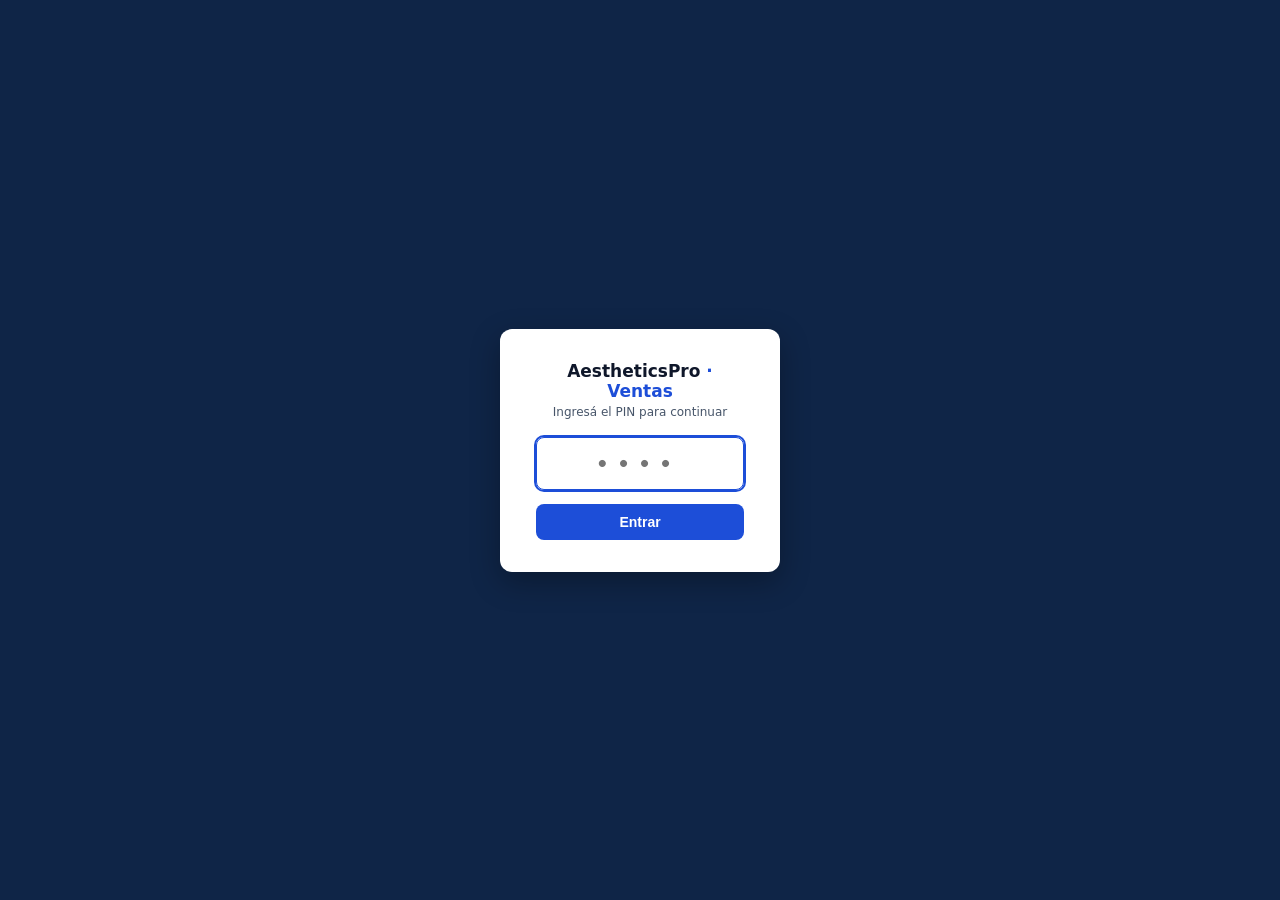
<file: stock.html>
<!DOCTYPE html>
<html lang="es">
<head>
<meta charset="UTF-8">
<meta name="viewport" content="width=device-width, initial-scale=1.0">
<title>AestheticsPro · Stock</title>
<link rel="stylesheet" href="assets/dashboard.css?v=20261127c">
</head>
<body>

<div id="pin-gate">
  <div class="pin-box">
    <h1>AestheticsPro <span>· Ventas</span></h1>
    <p>Ingresá el PIN para continuar</p>
    <input type="password" id="pin-input" inputmode="numeric" pattern="[0-9]*" maxlength="4" autocomplete="off" placeholder="••••">
    <button id="pin-submit">Entrar</button>
    <div id="pin-error">PIN incorrecto</div>
  </div>
</div>

<header>
  <h1>AestheticsPro <span>· Stock</span></h1>
  <div class="header-right">
    <span id="updated-at">Cargando…</span>
    <a href="index.html" class="filter-select" style="text-decoration:none" onclick="if (document.referrer.startsWith(location.origin) && history.length > 1) { history.back(); return false; }">← Ventas</a>
  </div>
</header>

<main>
  <div id="loading">Cargando datos…</div>
  <div id="content">

    <div class="kpi-grid">
      <div class="kpi" style="border-color:#991b1b">
        <label>Quiebre</label>
        <div class="val" id="kpi-quiebre">—</div>
        <div class="sub">Sin stock (0 unidades)</div>
      </div>
      <div class="kpi red">
        <label>Crítico</label>
        <div class="val" id="kpi-critico">—</div>
        <div class="sub">Menos de 1 mes de cobertura</div>
      </div>
      <div class="kpi" style="border-color:#d97706">
        <label>Stock bajo</label>
        <div class="val" id="kpi-bajo">—</div>
        <div class="sub">Entre 1 y 2 meses de cobertura</div>
      </div>
      <div class="kpi green">
        <label>OK</label>
        <div class="val" id="kpi-ok">—</div>
        <div class="sub">Cobertura saludable</div>
      </div>
      <div class="kpi">
        <label>Total productos</label>
        <div class="val" id="kpi-total-skus">—</div>
        <div class="sub" id="kpi-total-sub">Con stock en Bsale</div>
      </div>
    </div>

    <div class="card">
      <h2>Stock y alertas de reposición</h2>
      <div class="risk-caption">Demanda mensual = promedio de unidades vendidas en los últimos 3 meses. Cobertura = stock actual ÷ demanda mensual. Stock recomendado = demanda mensual × 2 meses de resguardo.</div>
      <table id="table-stock">
        <thead>
          <tr>
            <th>Producto</th><th>Sucursal</th><th>Stock actual</th><th>Demanda mensual<br><small>(prom. 3 meses)</small></th><th>Cobertura</th><th>Stock recomendado</th><th>Estado</th>
          </tr>
        </thead>
        <tbody id="tbody-stock"></tbody>
      </table>
    </div>

  </div><!-- #content -->
</main>

<script src="assets/pin-gate.js?v=20261127c"></script>
<script src="assets/brand-filter.js?v=20261127c"></script>
<script src="assets/stock.js?v=20261127c"></script>
</body>
</html>
</file>
<file: assets/dashboard.css>
:root {
    --navy:    #0f2547;
    --blue:    #1d4ed8;
    --teox:    #2563eb;
    --rrs:     #d97706;
    --fine:    #059669;
    --green:   #16a34a;
    --red:     #dc2626;
    --gray-50: #f8fafc;
    --gray-100:#f1f5f9;
    --gray-200:#e2e8f0;
    --gray-600:#475569;
    --gray-900:#0f172a;
    --white:   #ffffff;
    font-family: 'Segoe UI', system-ui, -apple-system, sans-serif;
  }
  * { box-sizing: border-box; margin: 0; padding: 0; }
  body { background: var(--gray-50); color: var(--gray-900); font-size: 14px; }

  /* Header */
  header {
    background: var(--navy);
    color: white;
    padding: 14px 24px;
    display: flex;
    align-items: center;
    justify-content: space-between;
    flex-wrap: wrap;
    gap: 10px;
  }
  header h1 { font-size: 18px; font-weight: 700; letter-spacing: .3px; }
  header h1 span { color: #93c5fd; }
  .header-left { display: flex; align-items: center; gap: 12px; flex-wrap: wrap; }
  .history-shortcut-btn {
    font-size: 11px;
    font-weight: 600;
    color: #93c5fd;
    background: rgba(147, 197, 253, .12);
    border: 1px solid rgba(147, 197, 253, .4);
    border-radius: 20px;
    padding: 5px 12px;
    cursor: pointer;
  }
  .history-shortcut-btn:hover { background: rgba(147, 197, 253, .22); }
  .header-right { display: flex; align-items: center; gap: 16px; flex-wrap: wrap; }
  #updated-at { font-size: 11px; color: #94a3b8; }

  /* Filters */
  .filter-group { display: flex; align-items: center; gap: 6px; flex-wrap: wrap; }
  .filter-label {
    font-size: 10px;
    text-transform: uppercase;
    letter-spacing: .5px;
    color: #93c5fd;
  }
  .filter-select {
    background: rgba(255,255,255,.12);
    border: 1px solid rgba(255,255,255,.3);
    color: white;
    padding: 5px 10px;
    border-radius: 6px;
    font-size: 13px;
    cursor: pointer;
  }
  .filter-select option { background: var(--navy); color: white; }
  #custom-range { display: none; align-items: center; gap: 6px; flex-wrap: wrap; }

  /* Main layout */
  main { padding: 20px 24px; max-width: 2200px; margin: 0 auto; }   /* antes 1400px: en pantallas anchas sobraba mucho a los costados */

  /* KPI cards */
  .kpi-grid {
    display: grid;
    grid-template-columns: repeat(auto-fit, minmax(180px, 1fr));
    gap: 14px;
    margin-bottom: 22px;
  }
  .kpi {
    background: white;
    border-radius: 10px;
    padding: 16px 18px;
    box-shadow: 0 1px 3px rgba(0,0,0,.08);
    border-left: 4px solid var(--blue);
  }
  .kpi.teox  { border-color: var(--teox); }
  .kpi.rrs   { border-color: var(--rrs); }
  .kpi.green { border-color: var(--green); }
  .kpi.red   { border-color: var(--red); }
  .kpi label { font-size: 11px; text-transform: uppercase; letter-spacing: .5px; color: var(--gray-600); display: block; margin-bottom: 6px; }
  .kpi .val  { font-size: 22px; font-weight: 700; }
  .kpi .sub  { font-size: 11px; color: var(--gray-600); margin-top: 3px; }
  /* "Facturas emitidas" se puede tocar: abre el detalle (facturas.html) */
  #kpi-docs-card { cursor: pointer; transition: box-shadow .15s, transform .15s; }
  /* flotante: si en el cuadro no entra al lado del titulo, baja de linea en vez de taparlo */
  #kpi-docs-card label::after { content: 'Ver detalle →'; float: right; margin-left: 8px; text-transform: none; letter-spacing: 0; font-weight: 600; color: var(--blue); }
  #kpi-docs-card:hover, #kpi-docs-card:focus-visible { box-shadow: 0 4px 14px rgba(29,78,216,.25); transform: translateY(-1px); }

  /* Charts row */
  .charts-row {
    display: grid;
    grid-template-columns: 2fr 1fr;
    gap: 16px;
    margin-bottom: 22px;
  }
  .card {
    background: white;
    border-radius: 10px;
    padding: 18px;
    box-shadow: 0 1px 3px rgba(0,0,0,.08);
    overflow-x: auto;
    -webkit-overflow-scrolling: touch;
  }
  .card table { min-width: max-content; }
  .card h2 {
    font-size: 13px;
    font-weight: 600;
    color: var(--gray-600);
    text-transform: uppercase;
    letter-spacing: .4px;
    margin-bottom: 14px;
  }

  .chart-wrap { position: relative; height: 220px; }

  /* Per-card period filter (vendor.html: Top 10 Clientes) */
  .card-header-row {
    display: flex;
    align-items: center;
    justify-content: space-between;
    flex-wrap: wrap;
    gap: 8px;
    margin-bottom: 14px;
  }
  .card-header-row h2 { margin-bottom: 0; }
  .card-filter-select {
    font-family: inherit;
    font-size: 12px;
    padding: 5px 10px;
    border: 1px solid var(--gray-200);
    border-radius: 6px;
    background: var(--gray-50);
    color: var(--gray-900);
    cursor: pointer;
  }

  /* Tables row */
  .tables-row {
    display: grid;
    grid-template-columns: 1fr 1fr;
    gap: 16px;
    margin-bottom: 22px;
  }
  .tables-row-3 { grid-template-columns: 1.5fr 1fr 1fr; }
  #cumpl-slot .card:not(:last-child) { margin-bottom: 16px; }
  /* .card table sets min-width:max-content globally so wide tables (like
     Cartera en riesgo) scroll instead of squeezing -- but these three are
     meant to fit their grid column exactly, at any window width, so they
     need to be able to shrink/wrap instead. */
  .tables-row-3 table { font-size: 12px; min-width: 0; }
  .tables-row-3 th, .tables-row-3 td { padding: 6px 4px; }
  .tables-row-3 th { overflow-wrap: break-word; }
  /* "Productividad" alone is still wider than these two narrower (1fr)
     columns can spare -- a touch smaller than Cumplimiento's 1.5fr table,
     and not uppercased (mixed-case renders narrower for this word). */
  #table-prod-teox, #table-prod-rrs { font-size: 11px; }
  #table-prod-teox th, #table-prod-rrs th { text-transform: none; }
  /* vendor.html: Cumplimiento -- Mes actual y mes anterior paired with Top
     10 Clientes in a .tables-row (half width, same squeeze as above). */
  #table-cumpl-detail { font-size: 12px; min-width: 0; }
  #table-cumpl-detail th, #table-cumpl-detail td { padding: 6px 4px; }
  #table-cumpl-detail th { overflow-wrap: break-word; }
  #table-cumpl-detail td.col-total { text-align: center; }
  /* Scoped to .tables-row so index.html's own full-width Top Clientes card
     (not inside any .tables-row) keeps its normal, more spacious sizing. */
  .tables-row #table-clients { font-size: 10px; min-width: 0; }
  .tables-row #table-clients th, .tables-row #table-clients td { padding: 5px 3px; }
  .tables-row #table-clients th { overflow-wrap: break-word; }
  .tables-row #table-clients td[style*="max-width"] { max-width: 90px !important; }
  /* index.html only: sombrear $ Neto Total, misma logica que las columnas
     grises de Cumplimiento. */
  #topclientes-cartera-row #table-clients th:nth-child(4),
  #topclientes-cartera-row #table-clients td:nth-child(4) {
    background: var(--gray-200);
  }
  .grouped-head thead th { text-align: center; }
  .grouped-head thead tr:first-child th { border-bottom: none; }
  .grouped-head thead tr:last-child th { padding-top: 2px; font-size: 10px; text-transform: none; color: var(--gray-600); }
  .grouped-head th.group-start { border-left: 1px solid var(--gray-200); }
  .grouped-head td.group-start { border-left: 1px solid var(--gray-200); }
  .grouped-head tbody td:first-child { text-align: left; }
  .cumpl-total-row td { background: var(--gray-200); font-weight: 700; }
  .grouped-head .col-total { background: var(--gray-200); }
  #table-objetivos-historico { font-size: 12px; }
  #table-objetivos-historico td:not(:first-child) { text-align: center; }
  #table-objetivos-historico tr.obj-block-row td { background: var(--gray-100); font-weight: 700; text-align: left; border-top: 2px solid var(--gray-200); }
  #table-objetivos-historico .col-real { background: var(--gray-200); }
  /* Recuadro propio con scroll: la .card tiene overflow-x:auto, y eso hace que un
     encabezado sticky dentro de ella no se fije al scrollear la pagina. */
  .obj-table-scroll { overflow: auto; max-height: calc(100vh - 170px); min-height: 260px; }
  #table-objetivos-historico thead, #table-info-bsale thead { position: sticky; top: 0; z-index: 3; box-shadow: 0 1px 0 var(--gray-200); }
  /* Que toda la tabla entre en el ancho de la pantalla, sin scroll de costado:
     columnas en porcentaje y el texto largo (razon social, direccion) se parte
     en varias lineas. En celular no entra, ahi vuelve a scrollear. */
  /* Cuadro resumen de Info Bsale: cuentas sin direccion por vendedora. */
  .info-summary-title { font-size: 12px; font-weight: 600; color: var(--gray-600); margin: 6px 0 2px; }
  .info-summary { display: flex; flex-wrap: wrap; gap: 10px; margin: 4px 0 14px; }
  .info-summary-item {
    display: flex; flex-direction: column; align-items: flex-start; gap: 2px; min-width: 120px;
    background: var(--gray-100); border: 1px solid var(--gray-200); border-radius: 8px;
    padding: 8px 14px; cursor: pointer; font-family: inherit; text-align: left;
  }
  .info-summary-item:hover { background: var(--gray-200); }
  .info-summary-item.active { border-color: var(--blue); box-shadow: 0 0 0 1px var(--blue); }
  .info-summary-name { font-size: 11px; font-weight: 600; text-transform: uppercase; letter-spacing: .4px; color: var(--gray-600); }
  .info-summary-val { font-size: 22px; font-weight: 700; color: var(--gray-900); }
  .info-summary-total { background: var(--navy); border-color: var(--navy); }
  .info-summary-total .info-summary-name { color: #93c5fd; }
  .info-summary-total .info-summary-val { color: #fff; }
  .info-summary-total:hover { background: #1b3a6b; }
  #table-info-bsale { font-size: 12px; table-layout: fixed; width: 100%; min-width: 0; }
  #table-info-bsale th, #table-info-bsale td { padding: 6px 7px; overflow-wrap: anywhere; }
  #table-info-bsale th:nth-child(1) { width: 21%; }
  #table-info-bsale th:nth-child(2) { width: 8%; }
  #table-info-bsale th:nth-child(3) { width: 15%; }
  #table-info-bsale th:nth-child(4) { width: 11%; }
  #table-info-bsale th:nth-child(5) { width: 24%; }
  #table-info-bsale th:nth-child(6) { width: 10%; }
  #table-info-bsale th:nth-child(7) { width: 11%; }
  /* Link de una vendedora: sin columna Vendedor (todas las filas serian la misma). */
  #table-info-bsale.hide-vendor-col th:nth-child(4),
  #table-info-bsale.hide-vendor-col td:nth-child(4) { display: none; }
  #table-info-bsale td small { color: var(--gray-600); }
  @media (max-width: 760px) { #table-info-bsale { min-width: 720px; } }
  #table-objetivos-historico .col-total-dark { background: #c3cedc; }
  #table-objetivos-historico tr.obj-total-row td { background: var(--gray-200); }
  #table-objetivos-historico tr.obj-total-row td.col-total-dark { background: #a9b7c9; }
  #table-objetivos-historico tr.obj-total-row td.col-real,
  #table-objetivos-historico tr.obj-block-row.obj-total-block td { background: #cbd5e1; }
  @media (max-width: 600px) { .obj-table-scroll { max-height: calc(100vh - 90px); } }
  #table-objetivos-historico td small { color: var(--gray-600); font-weight: 400; }
  #table-client-history-months .col-teox { background: var(--gray-100); }
  #table-client-history-months thead th.col-teox { background: var(--gray-200); }
  table { width: 100%; border-collapse: collapse; font-size: 13px; }
  th {
    background: var(--gray-100);
    padding: 8px 10px;
    text-align: left;
    font-size: 11px;
    font-weight: 600;
    text-transform: uppercase;
    letter-spacing: .4px;
    color: var(--gray-600);
    border-bottom: 1px solid var(--gray-200);
  }
  td { padding: 8px 10px; border-bottom: 1px solid var(--gray-200); }
  tr:last-child td { border-bottom: none; }
  tr:hover td { background: var(--gray-50); }
  .pill {
    display: inline-block;
    padding: 2px 8px;
    border-radius: 999px;
    font-size: 11px;
    font-weight: 600;
  }
  .pill.ok  { background: #dcfce7; color: #15803d; }
  .pill.low { background: #fee2e2; color: #b91c1c; }
  .pill.mid { background: #fef3c7; color: #92400e; }
  /* Quiebre real (0 unidades) -- rojo mas fuerte que Critico (.pill.low),
     que todavia tiene algo de stock aunque alcance para poco. */
  .pill.quiebre { background: #b91c1c; color: #ffffff; }

  /* Wide chart */
  .full-row { margin-bottom: 22px; }
  .full-row .chart-wrap { height: 200px; }

  /* Daily + brand side by side */
  .bottom-row {
    display: grid;
    grid-template-columns: 1fr 1fr;
    gap: 16px;
    margin-bottom: 22px;
  }
  .bottom-row .chart-wrap { height: 180px; }

  /* Ventas por region (index.html): mapa de Chile + tabla */
  .regions-body { display: grid; grid-template-columns: 120px 1fr; gap: 24px; align-items: stretch; }
  /* El mapa toma el alto de la tabla de la derecha (el svg se ajusta a ese alto). */
  .regions-map { position: relative; min-height: 240px; }
  .regions-map svg { position: absolute; inset: 0; display: block; width: 100%; height: 100%; }
  .regions-map path { cursor: pointer; }
  .regions-map path.region-hl { stroke: #0f172a; stroke-width: 1.4; }
  .regions-table table { min-width: 0; font-size: 12px; }
  .regions-table th, .regions-table td { padding: 6px 8px; }
  .regions-table th:not(:first-child), .regions-table td:not(:first-child) { text-align: right; }
  .regions-table tr.region-hl td { background: #fef9c3; }
  .regions-table tr.region-unknown td { color: var(--gray-600); }
  .regions-table tfoot td { font-weight: 700; background: var(--gray-100, #f1f5f9); border-top: 2px solid var(--gray-300, #cbd5e1); }
  @media (max-width: 900px) {
    .regions-body { grid-template-columns: 1fr; }
    .regions-map { height: 320px; }
    #card-regions { order: 11; }
  }

  /* Fila de abajo (index.html): Concentracion 80/20 a la izquierda, Top 10 Clientes a la derecha */
  .conc-row { display: grid; grid-template-columns: minmax(0, 1fr) minmax(0, 1fr); gap: 16px; align-items: stretch; }
  .pareto-headline { font-size: 18px; color: #0f172a; margin: 4px 0 2px; }
  #card-pareto { display: flex; flex-direction: column; }
  .pareto-chart { flex: 1; min-height: 340px; position: relative; margin-top: 10px; }
  #pareto-export:disabled { opacity: .5; cursor: default; }
  @media (max-width: 900px) {
    .conc-row { grid-template-columns: 1fr; }
  }

  /* Talleres (talleres.html) */
  .tl-stack > .card, .tl-stack > .tl-row { margin-bottom: 22px; }
  .tl-stack .kpi-grid { grid-template-columns: repeat(4, minmax(0, 1fr)); }
  @media (max-width: 700px) { .tl-stack .kpi-grid { grid-template-columns: repeat(2, minmax(0, 1fr)); } }
  .tl-chart { height: 340px; margin-top: 8px; }
  .tl-row { display: grid; grid-template-columns: minmax(0, 1fr); gap: 22px; align-items: start; }
  .tl-table th.num, .tl-table td.num { text-align: right; }
  .tl-table tr.zero td { color: var(--gray-600); }
  .tl-notes { margin: 6px 0 0; padding-left: 18px; font-size: 12px; color: var(--gray-600); line-height: 1.55; }
  .tl-next ol { margin: 6px 0 0; padding-left: 20px; font-size: 13px; line-height: 1.7; }

  /* Loading state */
  #loading { text-align: center; padding: 60px; color: var(--gray-600); font-size: 16px; }
  #content { display: none; }
  #content.loaded { display: block; }

  /* PIN gate */
  #pin-gate {
    position: fixed;
    inset: 0;
    background: var(--navy);
    display: flex;
    align-items: center;
    justify-content: center;
    z-index: 1000;
  }
  #pin-gate .pin-box {
    background: white;
    border-radius: 12px;
    padding: 32px 36px;
    width: 280px;
    text-align: center;
    box-shadow: 0 10px 30px rgba(0,0,0,.3);
  }
  #pin-gate h1 { font-size: 17px; margin-bottom: 4px; }
  #pin-gate h1 span { color: var(--blue); }
  #pin-gate p { font-size: 12px; color: var(--gray-600); margin-bottom: 18px; }
  #pin-input {
    width: 100%;
    font-size: 26px;
    letter-spacing: 12px;
    text-align: center;
    padding: 10px 0;
    border: 1px solid var(--gray-200);
    border-radius: 8px;
    margin-bottom: 14px;
  }
  #pin-input:focus { outline: 2px solid var(--blue); border-color: var(--blue); }
  #pin-submit {
    width: 100%;
    padding: 10px;
    background: var(--blue);
    color: white;
    border: none;
    border-radius: 8px;
    font-size: 14px;
    font-weight: 600;
    cursor: pointer;
  }
  #pin-submit:hover { background: #1e40af; }
  #pin-error { color: var(--red); font-size: 12px; margin-top: 10px; display: none; }

  /* Unavailable-per-vendor placeholder */
  .unavailable {
    display: flex;
    align-items: center;
    justify-content: center;
    height: 100%;
    min-height: 120px;
    color: #94a3b8;
    font-size: 12px;
    text-align: center;
    padding: 0 16px;
  }
  /* Inside a chart card: cover the whole area so it doesn't matter what
     Chart.js does to the canvas's own display style underneath it. */
  .chart-wrap .unavailable {
    position: absolute;
    inset: 0;
    background: var(--white);
    z-index: 1;
  }
  .approx-note { font-size: 10px; color: #94a3b8; font-weight: 400; text-transform: none; letter-spacing: 0; margin-left: 6px; }
  .pill.neutral { background: var(--gray-200); color: var(--gray-600); }

  /* Cartera en riesgo */
  .risk-toolbar { display: flex; align-items: center; gap: 8px; flex-wrap: wrap; margin-bottom: 12px; }
  .risk-chip {
    font-family: inherit; font-size: 12px; font-weight: 600; color: var(--gray-600);
    background: var(--gray-100); border: 1px solid var(--gray-200); border-radius: 999px;
    padding: 5px 12px; cursor: pointer;
  }
  .risk-chip .n { opacity: .7; margin-left: 4px; }
  .risk-chip.active { background: var(--navy); color: white; border-color: var(--navy); }
  .risk-search {
    margin-left: auto; font-family: inherit; font-size: 13px; padding: 6px 10px;
    border: 1px solid var(--gray-200); border-radius: 6px; min-width: 200px;
  }
  .risk-export-btn {
    font-family: inherit; font-size: 12.5px; font-weight: 600; color: white;
    background: var(--blue); border: none; border-radius: 6px; padding: 7px 12px;
    cursor: pointer; white-space: nowrap;
  }
  .risk-export-btn:hover { background: #1e40af; }
  .risk-table-scroll { max-height: 65vh; overflow: auto; border: 1px solid var(--gray-200); border-radius: 8px; }
  #table-risk { margin: 0; table-layout: fixed; width: 100%; }
  #table-risk th, #table-risk td { padding: 6px 7px; font-size: 12px; overflow-wrap: break-word; }
  #table-risk th { cursor: pointer; user-select: none; position: sticky; top: 0; z-index: 2; box-shadow: 0 1px 0 var(--gray-200); }
  #table-risk th .arrow { opacity: .4; margin-left: 3px; }
  #table-risk.hide-vendor-col th:nth-child(3),
  #table-risk.hide-vendor-col td:nth-child(3) {
    display: none;
  }
  /* Tablero general (cartera-riesgo.html): sin la columna "Volver a contactar". */
  #table-risk.hide-next-contact-col th:nth-child(13),
  #table-risk.hide-next-contact-col td:nth-child(13) {
    display: none;
  }
  /* Piloto de Contactado/Comentario/Volver a contactar -- ver
     RISK_CONTACT_PILOT_VENDORS en dashboard.js. */
  #table-risk.hide-contact-cols th:nth-child(11),
  #table-risk.hide-contact-cols td:nth-child(11),
  #table-risk.hide-contact-cols th:nth-child(12),
  #table-risk.hide-contact-cols td:nth-child(12),
  #table-risk.hide-contact-cols th:nth-child(13),
  #table-risk.hide-contact-cols td:nth-child(13) {
    display: none;
  }
  /* En el link personal de una vendedora sin el piloto (Vendedor Y las 3
     columnas de contacto ocultas), Cuenta queda como la unica columna sin
     ancho propio y absorbe TODO lo que sobra -- 800px+, dejando el resto de
     la tabla apretada a la izquierda con un hueco enorme. Ahi, capada a un
     ancho prolijo y la tabla ya no fuerza el 100% del card. */
  #table-risk.hide-vendor-col.hide-contact-cols {
    width: auto;
  }
  #table-risk.hide-vendor-col.hide-contact-cols th:nth-child(1),
  #table-risk.hide-vendor-col.hide-contact-cols td:nth-child(1) {
    width: 320px;
  }
  /* table-layout:fixed reparte el ancho segun estas columnas de tamano
     fijo; Cuenta/Comentario (sin ancho propio) se reparten lo que sobra --
     asi entra todo sin tener que scrollear al costado en una ventana de
     laptop normal. Vendedor tambien fijo (no necesita tanto como para
     compartir el reparto con Cuenta/Comentario -- dejaba un hueco enorme
     antes de Estado). */
  #table-risk th:nth-child(1), #table-risk td:nth-child(1) { width: 170px; }
  #table-risk th:nth-child(2), #table-risk td:nth-child(2) { width: 140px; }
  #table-risk th:nth-child(3), #table-risk td:nth-child(3) { width: 112px; }
  #table-risk th:nth-child(4), #table-risk td:nth-child(4) { width: 76px; }
  #table-risk th:nth-child(5), #table-risk td:nth-child(5) { width: 104px; }
  #table-risk th:nth-child(6), #table-risk td:nth-child(6) { width: 104px; }
  #table-risk th:nth-child(7), #table-risk td:nth-child(7) { width: 70px; }
  #table-risk th:nth-child(8), #table-risk td:nth-child(8) { width: 104px; }
  #table-risk th:nth-child(9), #table-risk td:nth-child(9) { width: 96px; }
  #table-risk th:nth-child(10), #table-risk td:nth-child(10) { width: 100px; }
  #table-risk th:nth-child(11), #table-risk td:nth-child(11) { width: 104px; }
  #table-risk th:nth-child(13), #table-risk td:nth-child(13) { width: 130px; }
  /* Frecuencia de compra: etiqueta + "n de N meses" + "Toca comprar" / "En plazo". */
  #table-risk td.risk-freq { white-space: normal; line-height: 1.3; }
  #table-risk td.risk-freq small { display: block; color: #94a3b8; font-weight: 400; }
  #table-risk td.risk-freq .risk-freq-weak { color: var(--gray-600); font-weight: 500; }
  #table-risk td.risk-freq small.risk-freq-toca { color: #b91c1c; font-weight: 700; }
  #table-risk td.risk-freq small.risk-freq-plazo { color: #15803d; font-weight: 600; }
  /* Pantallas anchas: Comentario era la unica columna sin ancho propio y absorbia TODO lo que sobraba (un campo
     enorme y el resto apretado). Con ancho propio, table-layout:fixed reparte lo que sobra entre todas las
     columnas por igual proporcion; ademas, letra un poco mas grande. En laptops no cambia nada. */
  @media (min-width: 1500px) {
    #table-risk th, #table-risk td { font-size: 13px; }
  }
  /* Laptops y pantallas anchas (desde 1280px): anchos en PORCENTAJE para que la tabla siempre entre sin scroll
     lateral. Suman 100% con las 13 columnas; si hay columnas ocultas (Vendedor, "Volver a contactar"...), el
     resto se reparte lo que sobra en la misma proporcion. Mas angosto que 1280px sigue con anchos fijos y scroll.
     No aplica al link personal sin piloto (hide-contact-cols), que tiene su propio ancho. */
  @media (min-width: 1280px) {
    /* La tabla trae min-width:max-content; con columnas en % eso la estiraba a miles de px. */
    #table-risk:not(.hide-contact-cols) { min-width: 0; }
    #table-risk:not(.hide-contact-cols) th:nth-child(1), #table-risk:not(.hide-contact-cols) td:nth-child(1)  { width: 10%; }
    #table-risk:not(.hide-contact-cols) th:nth-child(2),  #table-risk:not(.hide-contact-cols) td:nth-child(2)  { width: 10%; }
    #table-risk:not(.hide-contact-cols) th:nth-child(3),  #table-risk:not(.hide-contact-cols) td:nth-child(3)  { width: 8%; }
    #table-risk:not(.hide-contact-cols) th:nth-child(4),  #table-risk:not(.hide-contact-cols) td:nth-child(4)  { width: 6%; }
    #table-risk:not(.hide-contact-cols) th:nth-child(5),  #table-risk:not(.hide-contact-cols) td:nth-child(5)  { width: 6%; }
    #table-risk:not(.hide-contact-cols) th:nth-child(6),  #table-risk:not(.hide-contact-cols) td:nth-child(6)  { width: 6%; }
    #table-risk:not(.hide-contact-cols) th:nth-child(7),  #table-risk:not(.hide-contact-cols) td:nth-child(7)  { width: 6%; }
    #table-risk:not(.hide-contact-cols) th:nth-child(8),  #table-risk:not(.hide-contact-cols) td:nth-child(8)  { width: 8%; }
    #table-risk:not(.hide-contact-cols) th:nth-child(9),  #table-risk:not(.hide-contact-cols) td:nth-child(9)  { width: 6%; }
    #table-risk:not(.hide-contact-cols) th:nth-child(10), #table-risk:not(.hide-contact-cols) td:nth-child(10) { width: 7%; }
    #table-risk:not(.hide-contact-cols) th:nth-child(11), #table-risk:not(.hide-contact-cols) td:nth-child(11) { width: 8%; }
    #table-risk:not(.hide-contact-cols) th:nth-child(12), #table-risk:not(.hide-contact-cols) td:nth-child(12) { width: 12%; }
    #table-risk:not(.hide-contact-cols) th:nth-child(13), #table-risk:not(.hide-contact-cols) td:nth-child(13) { width: 7%; }
  }
  #table-risk td.risk-name { max-width: none; white-space: normal; line-height: 1.3; }
  /* Columna Contacto: nombre del contacto, RUT y telefono, uno debajo del otro. */
  #table-risk td.risk-contact { white-space: normal; line-height: 1.3; }
  #table-risk td.risk-contact small { display: block; color: #94a3b8; font-weight: 400; }
  #table-risk td.risk-contact small.risk-contact-name { color: var(--gray-900); font-weight: 600; font-size: 12.5px; }
  #table-risk td.risk-contact small.risk-contact-phone { color: var(--gray-600); }
  /* Sombrear Mes en curso / Mes anterior igual que la columna Total de
     Cumplimiento -- en index.html y vendor.html por igual. */
  #table-risk th:nth-child(5),
  #table-risk th:nth-child(6),
  #table-risk td:nth-child(5),
  #table-risk td:nth-child(6) {
    background: var(--gray-200);
  }
  #table-risk td.risk-brands { font-size: 12px; color: var(--gray-600); white-space: normal; line-height: 1.3; }
  #table-risk td.risk-contacted { white-space: normal; }
  #table-risk .risk-contacted-check { display: flex; align-items: center; gap: 5px; font-size: 12px; font-weight: 600; color: var(--gray-600); cursor: pointer; }
  #table-risk td.risk-contacted small { display: block; color: #94a3b8; font-weight: 400; margin-top: 3px; }
  #table-risk td.risk-note { min-width: 160px; }
  #table-risk .risk-note-input {
    width: 100%; font-family: inherit; font-size: 12px; padding: 5px 7px;
    border: 1px solid var(--gray-200); border-radius: 6px; background: var(--white);
  }
  #table-risk .risk-note-input:focus { outline: 2px solid var(--blue); border-color: var(--blue); }
  #table-risk .risk-next-contact-input {
    width: 100%; font-family: inherit; font-size: 12px; padding: 5px 6px;
    border: 1px solid var(--gray-200); border-radius: 6px; background: var(--white); color: var(--gray-900);
  }
  #table-risk .risk-next-contact-input:focus { outline: 2px solid var(--blue); border-color: var(--blue); }
  /* Referencia de "la ultima vez" (mes anterior u otro previo) -- distinta
     del dato del mes en curso, que arranca en blanco cada mes. */
  #table-risk small.risk-last-ref { font-style: italic; color: #94a3b8 !important; }
  #table-risk tr.risk-row-nuevo td { background: var(--gray-100); color: var(--gray-600); }
  #table-risk tr.risk-row-nuevo:hover td { background: var(--gray-200); }
  .risk-caption { font-size: 11px; color: #94a3b8; margin: -6px 0 12px; }
  .risk-legend {
    display: flex;
    flex-wrap: wrap;
    gap: 6px 16px;
    font-size: 12px;
    color: var(--gray-600);
    margin: -6px 0 14px;
  }
  .risk-legend .pill { margin-right: 6px; }
  .risk-count { font-size: 11px; color: #94a3b8; margin-top: 8px; }

  /* Histórico por Cliente */
  /* Colores de marca solo en esta hoja: Teoxane plateado, RRS LL bordo.
     --teox es un plata oscuro para que los titulos se lean sobre blanco. */
  #client-history-card { --teox: #686d75; --teox-silver: #b9bdc4; --rrs: #84283d; }
  .client-history-search-wrap { position: relative; max-width: 420px; margin-bottom: 4px; }
  #client-history-search {
    width: 100%; font-family: inherit; font-size: 14px; padding: 9px 12px;
    border: 1px solid var(--gray-200); border-radius: 8px;
  }
  #client-history-search:focus { outline: 2px solid var(--blue); border-color: var(--blue); }
  .client-history-suggestions {
    position: absolute; top: calc(100% + 4px); left: 0; right: 0; z-index: 5;
    background: white; border: 1px solid var(--gray-200); border-radius: 8px;
    box-shadow: 0 8px 24px rgba(0,0,0,.12); max-height: 280px; overflow-y: auto;
    display: none;
  }
  .client-history-suggestions.open { display: block; }
  .client-history-suggestion {
    padding: 8px 12px; cursor: pointer; font-size: 13px; border-bottom: 1px solid var(--gray-100);
  }
  .client-history-suggestion:last-child { border-bottom: none; }
  .client-history-suggestion:hover, .client-history-suggestion.active { background: var(--gray-50); }
  .client-history-suggestion strong { display: block; }
  .client-history-suggestion small { color: var(--gray-600); }
  #client-history-empty { margin-top: 14px; }
  #client-history-header {
    margin: 16px 0 14px; padding-bottom: 12px; border-bottom: 1px solid var(--gray-200);
  }
  #client-history-header .name { font-size: 16px; font-weight: 700; }
  #client-history-header .meta { font-size: 12px; color: var(--gray-600); margin-top: 2px; }
  /* Izquierda: tablas Por año y Mes a mes, una debajo de la otra. Derecha: los 3 graficos apilados. */
  .client-history-tables { display: grid; grid-template-columns: 1.4fr 1fr; gap: 24px; align-items: start; }
  .client-history-tables > div { min-width: 0; }
  .client-history-tables h3 { font-size: 12px; font-weight: 600; color: var(--gray-600); text-transform: uppercase; letter-spacing: .4px; margin-bottom: 8px; }
  .client-history-chart-wrap { height: 190px; margin-top: 4px; }
  .client-history-charts { display: flex; flex-direction: column; gap: 16px; }
  .client-history-charts > div { min-width: 0; } /* si no, el canvas impide que la columna achique */
  .client-history-months-title { margin-top: 22px; }
  .ch-months-head { display: flex; justify-content: space-between; align-items: center; gap: 10px; flex-wrap: wrap; margin-bottom: 6px; }
  .ch-legend { display: flex; flex-wrap: wrap; gap: 6px 14px; font-size: 11px; color: var(--gray-600); }
  .ch-legend span { display: inline-flex; align-items: center; gap: 5px; }
  .ch-legend i { width: 13px; height: 13px; border: 1.5px solid; border-radius: 2px; }
  .ch-view-btns { display: flex; gap: 6px; margin-left: auto; }
  .ch-view-btns button {
    font-family: inherit; font-size: 12px; font-weight: 600; padding: 6px 12px; cursor: pointer;
    background: white; color: var(--gray-600); border: 1px solid var(--gray-200); border-radius: 8px;
  }
  .ch-view-btns button.active { color: white; border-color: transparent; }
  .ch-view-btns button.active[data-view="total"] { background: var(--blue); }
  .ch-view-btns button.active[data-view="teox"] { background: var(--teox-silver); color: #111827; }
  .ch-view-btns button.active[data-view="rrs"] { background: var(--rrs); }
  .ch-months-chart-wrap { height: 320px; }
  #table-client-history-years th.c-teox, #table-client-history-months th.c-teox { color: var(--teox); }
  #table-client-history-years th.c-rrs, #table-client-history-months th.c-rrs { color: var(--rrs); }
  #table-client-history-years td.total, #table-client-history-months td.total { font-weight: 700; }
  #table-client-history-months tr.client-history-future td { color: #cbd5e1; }
  #table-client-history-months .up, #table-client-history-years .up { color: #15803d; font-weight: 600; }
  #table-client-history-months .down, #table-client-history-years .down { color: #b91c1c; font-weight: 600; }
  /* Bloque "mismos meses" dentro de la tabla Por año */
  #table-client-history-years tr.ch-same-first td { border-top: 2px solid #94a3b8; }
  #table-client-history-years tr.ch-same-first td, #table-client-history-years tr.ch-same td { background: var(--gray-50); }
  #table-client-history-years tr.ch-same-var td { font-weight: 700; }
  @media (max-width: 760px) {
    .client-history-tables { grid-template-columns: 1fr; }
  }

  /* Histórico por Cliente compacto: entra en una pantalla sin bajar. El alto de las filas
     (--ch-pad) y de los graficos se ajusta al alto de la ventana. */
  .page-client-history { --ch-pad: clamp(2px, calc((100vh - 645px) / 34 + 2px), 8px); }
  .page-client-history header { padding-top: 8px; padding-bottom: 8px; }
  .page-client-history main { padding-top: 10px; padding-bottom: 10px; }
  #client-history-card { padding-top: 12px; padding-bottom: 12px; min-height: 390px; } /* lugar para las sugerencias */
  .ch-top {
    display: flex; align-items: center; flex-wrap: wrap; gap: 8px 20px;
    padding-bottom: 10px; margin-bottom: 10px; border-bottom: 1px solid var(--gray-200);
  }
  .ch-top h2 { margin: 0; }
  .ch-top .client-history-search-wrap { width: 360px; max-width: 100%; margin: 0; }
  .ch-top #client-history-search { padding: 7px 12px; }
  .ch-top #client-history-header { margin: 0; padding: 0; border: 0; line-height: 1.3; }
  .ch-top #client-history-header .name { font-size: 15px; }
  .ch-top #client-history-header .meta { margin-top: 0; }
  #client-history-content h3 { margin-bottom: 4px; }
  #client-history-content .client-history-months-title { margin-top: 10px; }
  #table-client-history-years th, #table-client-history-months th { padding-top: 5px; padding-bottom: 5px; }
  #table-client-history-months thead tr:last-child th { padding-top: 1px; padding-bottom: 3px; }
  #table-client-history-years td, #table-client-history-months td { padding-top: var(--ch-pad); padding-bottom: var(--ch-pad); line-height: 1.3; }
  @media (max-height: 700px) {
    #table-client-history-years td, #table-client-history-months td { font-size: 12px; }
  }
  @media (max-height: 640px) and (min-width: 761px) {
    #client-history-card { padding-top: 8px; padding-bottom: 8px; }
    .page-client-history main { padding-top: 6px; padding-bottom: 6px; }
    .ch-top { padding-bottom: 6px; margin-bottom: 6px; }
    #client-history-content .client-history-months-title { margin-top: 6px; }
    #table-client-history-years th, #table-client-history-months th { padding-top: 3px; padding-bottom: 3px; }
  }
  /* En PC los graficos ocupan el mismo alto que las tablas */
  @media (min-width: 761px) {
    #client-history-content .client-history-tables { align-items: stretch; }
    #client-history-content .client-history-charts { gap: 8px; }
    #client-history-content .client-history-charts > .client-history-chart-wrap { height: clamp(140px, 22vh, 200px); margin-top: 0; }
    #ch-wrap-months { flex: 1; display: flex; flex-direction: column; }
    #ch-wrap-months .ch-months-chart-wrap { flex: 1 1 0; height: auto; min-height: 200px; }
    #ch-wrap-months canvas { position: absolute; top: 0; left: 0; }
  }

  /* Filtro Marca (index.html): dashboard.js pone body[data-brand] en teox o
     rrs (lo pone brand-filter.js en todas las paginas). Las tablas con
     columnas por marca (c-teox / c-rrs / c-total) muestran solo las de esa
     marca -- sin el Total, que deja de tener sentido -- y se oculta la tabla
     de productividad / el mini-grafico de la otra marca. */
  body[data-brand="teox"] .c-rrs, body[data-brand="teox"] .c-total,
  body[data-brand="rrs"] .c-teox, body[data-brand="rrs"] .c-total { display: none; }
  body[data-brand="teox"] #card-rrs, body[data-brand="rrs"] #card-teox,
  body[data-brand="teox"] #ch-view-btns, body[data-brand="rrs"] #ch-view-btns { display: none; }
  body[data-brand="teox"] .tables-row-3, body[data-brand="rrs"] .tables-row-3 { grid-template-columns: 1.5fr 1fr; }

  /* Cumplimiento + Teoxane + RRS (7, 4 and 4 columns in 1.5fr/1fr/1fr) need
     more room than the other 2-column rows to stay legible without
     scrolling -- collapse to 1 column earlier than the general 900px
     breakpoint below, instead of squeezing into an unreadable sliver on a
     not-quite-wide-enough window. */
  @media (max-width: 1150px) {
    .tables-row-3,
    body[data-brand="teox"] .tables-row-3, body[data-brand="rrs"] .tables-row-3 { grid-template-columns: 1fr; }
  }

  @media (max-width: 900px) {
    .charts-row, .tables-row, .bottom-row { grid-template-columns: 1fr; }

    /* Custom card order on mobile only. #content becomes a flex column
       (only once .loaded -- stays display:none, same as desktop, until
       data has actually rendered) and the row wrappers flatten via
       display:contents so their cards can be freely reordered across what
       were separate grid rows on desktop. */
    #content.loaded { display: flex; flex-direction: column; }
    .charts-row.full-row, .bottom-row, .tables-row-3 { display: contents; }
    #card-monthly            { order: 1; }
    #card-brands             { order: 2; }
    /* Not #card-cumpl directly -- it's nested inside #cumpl-slot now (so
       Top Clientes can be moved in below it for a selected vendor; see
       layoutTopClientsForVendorFilter in dashboard.js), and order only
       affects direct flex children. */
    #cumpl-slot              { order: 3; }
    #card-sku                { order: 4; }
    #card-daily              { order: 5; }
    #card-teox               { order: 6; }
    #card-rrs                { order: 7; }
    /* Same reasoning: #card-topclientes/#cartera-riesgo-card live inside
       this row, not as direct flex children, except when Top Clientes gets
       moved into #cumpl-slot instead (then it just follows Cumplimiento's
       own order:3 there, which is already the desired position). */
    #topclientes-cartera-row { order: 10; }
  }

  @media (max-width: 480px) {
    main { padding: 12px; }
    .card { padding: 12px; }
    table { font-size: 11px; }
    th, td { padding: 5px 6px; }
    th small { font-size: 8px; }
    .tables-row-3 table { font-size: 10px; }
    .tables-row-3 th, .tables-row-3 td { padding: 4px 5px; }
    /* Cumplimiento has 7 columns -- tighten further so it fits the card
       width on a phone without needing horizontal scroll. */
    #table-cumpl, #table-cumpl-detail { font-size: 9px; }
    #table-cumpl th, #table-cumpl td, #table-cumpl-detail th, #table-cumpl-detail td { padding: 4px 3px; }
    .pill { padding: 1px 6px; font-size: 10px; }
    /* Top clientes also has 7 columns, incl. two-line brand cells -- same
       treatment as Cumplimiento so it fits without horizontal scroll.
       overflow-wrap lets single long header words (FACTURAS, TOTAL) break
       onto a 2nd line instead of forcing their column wide. */
    /* .card table sets min-width:max-content globally (so wide tables
       scroll instead of squeezing) -- that's exactly what stops this one
       from wrapping, so undo it here. */
    #table-clients { font-size: 9px; min-width: 0; }
    #table-clients th, #table-clients td { padding: 4px 3px; }
    #table-clients th { overflow-wrap: break-word; }
    #table-clients td[style*="max-width"] { max-width: 60px !important; }

    /* Cartera en riesgo: en desktop Cuenta/Comentario se reparten lo que
       sobra del resto de columnas de ancho fijo -- en un celular angosto
       eso las aplastaba a ~80px, partiendo cada razon social en 6-7
       lineas. Aca les damos un minimo fijo a los dos, y se achican un poco
       las demas para no scrollear tanto al costado (siempre queda scroll
       horizontal en .risk-table-scroll, pero asi alcanza con menos). */
    #table-risk th:nth-child(1), #table-risk td:nth-child(1) { width: 170px; }
    /* Misma especificidad que la regla de escritorio (2 clases) para el
       link personal sin piloto -- sin esto, gana esa por tener mas clases
       y Cuenta queda en 320px en el celular. */
    #table-risk.hide-vendor-col.hide-contact-cols th:nth-child(1),
    #table-risk.hide-vendor-col.hide-contact-cols td:nth-child(1) {
      width: 170px;
    }
    #table-risk.hide-vendor-col.hide-contact-cols { width: 100%; }
    #table-risk th:nth-child(2), #table-risk td:nth-child(2) { width: 150px; }
    #table-risk th:nth-child(7), #table-risk td:nth-child(7) { width: 78px; }
    #table-risk th:nth-child(8), #table-risk td:nth-child(8) { width: 100px; }
    #table-risk th:nth-child(9), #table-risk td:nth-child(9) { width: 84px; }
    #table-risk th:nth-child(10), #table-risk td:nth-child(10) { width: 92px; }
    #table-risk th:nth-child(11), #table-risk td:nth-child(11) { width: 92px; }
    #table-risk th:nth-child(12), #table-risk td:nth-child(12) { width: 140px; }
    #table-risk th:nth-child(13), #table-risk td:nth-child(13) { width: 112px; }
    .risk-table-scroll { max-height: 55vh; }
  }

  /* Tablero general: barra mas alta, letra y botones mas grandes, y "Actualizado" debajo de
     Periodo. Los tamaños crecen con el ancho de la ventana para que siga entrando en pantallas chicas. */
  .page-general .periodo-col { display: flex; flex-direction: column; align-items: flex-start; gap: 4px; }
  .page-general #updated-at { font-size: 12px; white-space: nowrap; }
  @media (min-width: 761px) {
    .page-general header { padding: 20px clamp(16px, 1.3vw, 26px) 26px; column-gap: clamp(10px, 1vw, 18px); }
    .page-general header h1 { font-size: clamp(19px, 1.25vw, 24px); }
    .page-general header .header-right { gap: clamp(8px, .75vw, 15px); }
    .page-general header .header-right button.filter-select, .page-general header .header-right a.filter-select {
      font-size: clamp(13px, .82vw, 15.5px); padding: clamp(6px, .42vw, 8px) clamp(8px, .68vw, 13px); }
    .page-general header .header-right select.filter-select { font-size: clamp(13px, .82vw, 15.5px); padding: clamp(5px, .36vw, 7px) 8px; }
    .page-general header .filter-label { font-size: clamp(10px, .62vw, 12px); }
    /* "Actualizado" cuelga debajo de Periodo sin correr a los demas controles de la fila */
    .page-general .periodo-col { position: relative; display: block; }
    .page-general #updated-at { position: absolute; top: calc(100% + 5px); left: 0; }
  }
</file>
